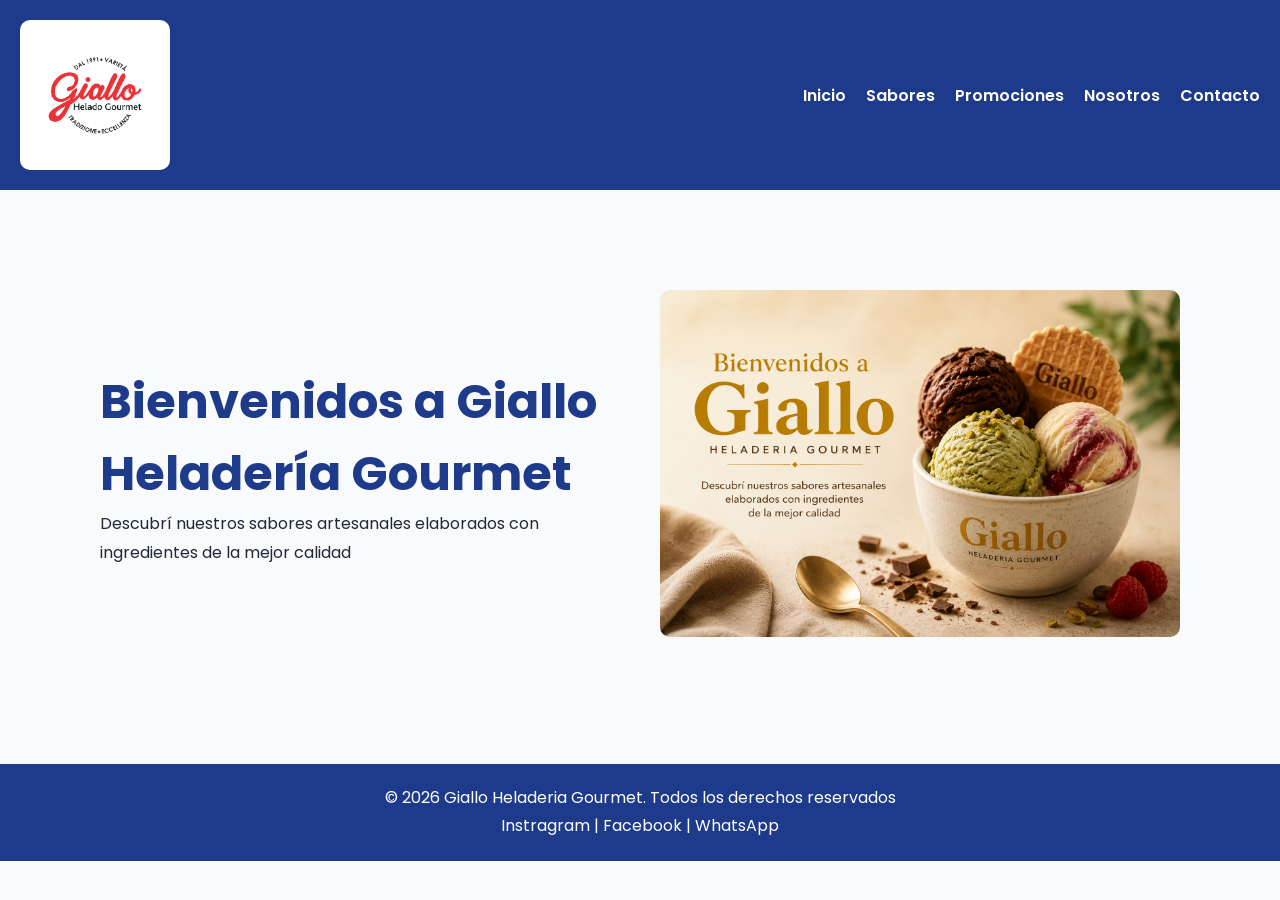
<file: index.html>
<!DOCTYPE html>
<html lang="en">

<head>
    <link rel="preconnect" href="https://fonts.googleapis.com">
<link rel="preconnect" href="https://fonts.gstatic.com" crossorigin>

<link href="https://fonts.googleapis.com/css2?family=Poppins:wght@300;400;600;700&display=swap" rel="stylesheet">
    <meta charset="UTF-8">
    <meta name="viewport" content="width=device-width, initial-scale=1.0">
    <link rel="stylesheet" href="styles/styles.css">
    <title>Giallo Heladería</title>
</head>

<body>
    <header>
        <img src="./images/logo.png" alt="Logo giallo heladeria goumet" class="logo">
        <nav>
            <ul class="menu">
                <li><a href="./index.html">Inicio</a></li>
                <li><a href="./pages/sabores.html">Sabores</a></li>
                <li><a href="./pages/promociones.html">Promociones</a></li>
                <li><a href="./pages/nosotros.html">Nosotros</a></li>
                <li><a href="./pages/contacto.html">Contacto</a></li>
            </ul>
        </nav>
    </header>
    <main>
        <section class="hero">
            <div class="hero-texto">
            <h1 class="titulo">Bienvenidos a Giallo Heladería Gourmet</h1>
            <p>Descubrí nuestros sabores artesanales elaborados con ingredientes de la mejor calidad</p>
            </div>
            <div class="hero-imagen">
            <img src="./images/inicio.png" alt="Bienvenido a giallo helderia gourmet">
            </div>
        </section>
    </main>
    <footer>
        <p>© 2026 Giallo Heladeria Gourmet. Todos los derechos reservados</p>
        <p>Instragram | Facebook | WhatsApp</p>
    </footer>
</body>

</html>
</file>
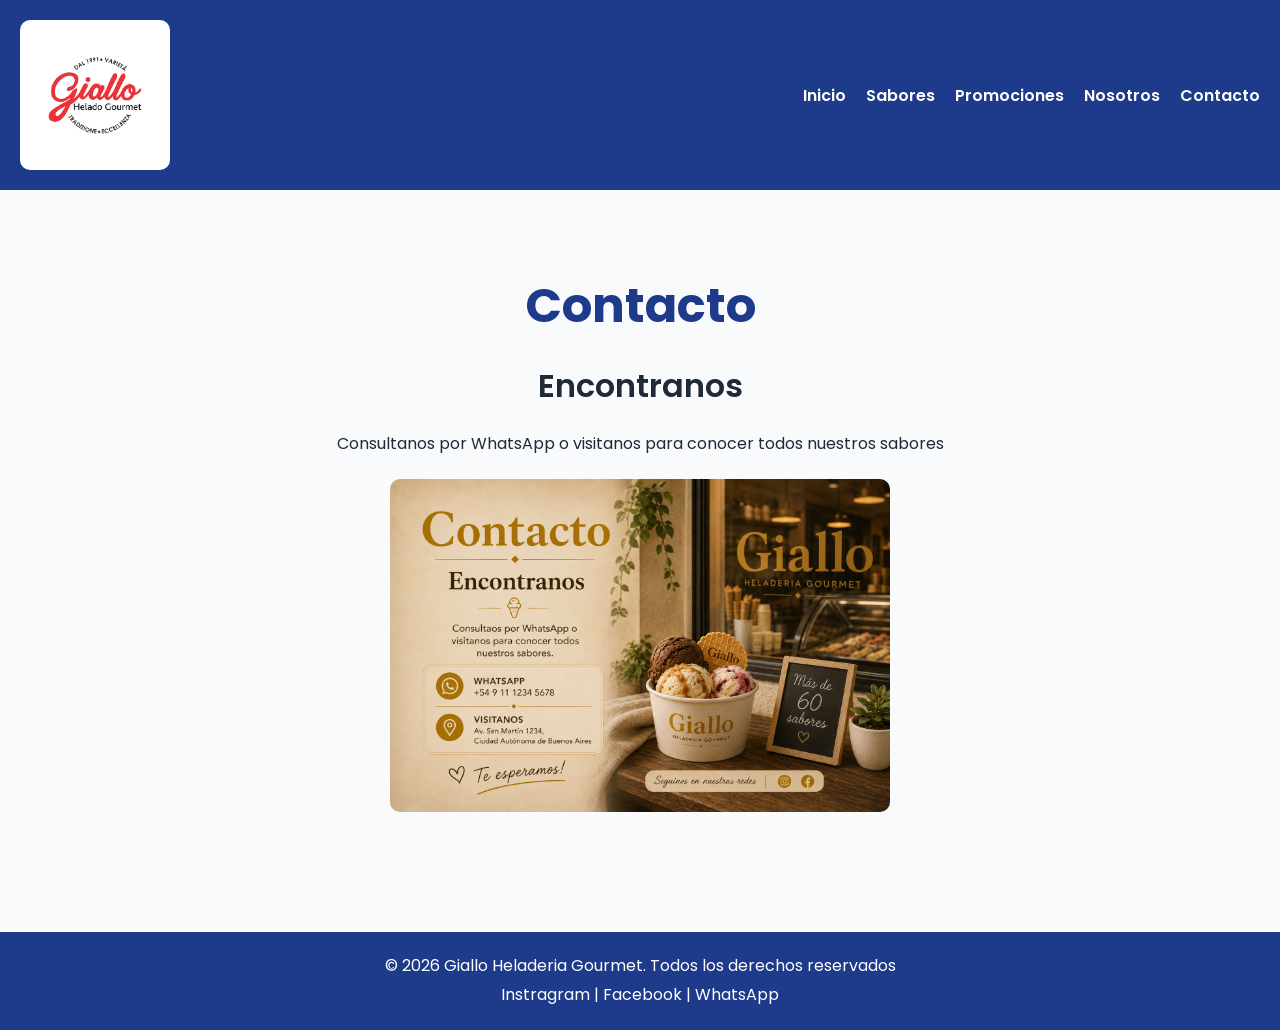
<file: pages/contacto.html>
<!DOCTYPE html>
<html lang="en">

<head>
    <link rel="preconnect" href="https://fonts.googleapis.com">
<link rel="preconnect" href="https://fonts.gstatic.com" crossorigin>

<link href="https://fonts.googleapis.com/css2?family=Poppins:wght@300;400;600;700&display=swap" rel="stylesheet">
    <meta charset="UTF-8">
    <meta name="viewport" content="width=device-width, initial-scale=1.0">
    <link rel="stylesheet" href="../styles/styles.css">
    <title>Contacto</title>
</head>

<body>
    <header>
        <img src="../images/logo.png" alt="logo giallo heladeria goumet" class="logo">
        <nav >
            <ul class="menu">
                <li><a href="../index.html">Inicio</a></li>
                <li><a href="./sabores.html">Sabores</a></li>
                <li><a href="./promociones.html">Promociones</a></li>
                <li><a href="./nosotros.html">Nosotros</a></li>
                <li><a href="./contacto.html">Contacto</a></li>
                </li>
            </ul>
        </nav>
    </header>
    <main>
        <section>
            <div class="titulo-contacto">
            <h1>Contacto</h1>
            <h2>Encontranos</h2>
            <p>Consultanos por WhatsApp o visitanos para conocer todos nuestros sabores</p>
            <img src="../images/contacto.png" alt="contacto heladeria giallo">
            </div>
        </section>
    </main>
    <footer>
        <p>© 2026 Giallo Heladeria Gourmet. Todos los derechos reservados </p>
        <p>Instragram | Facebook | WhatsApp</p>
    </footer>
</body>

</html>
</file>
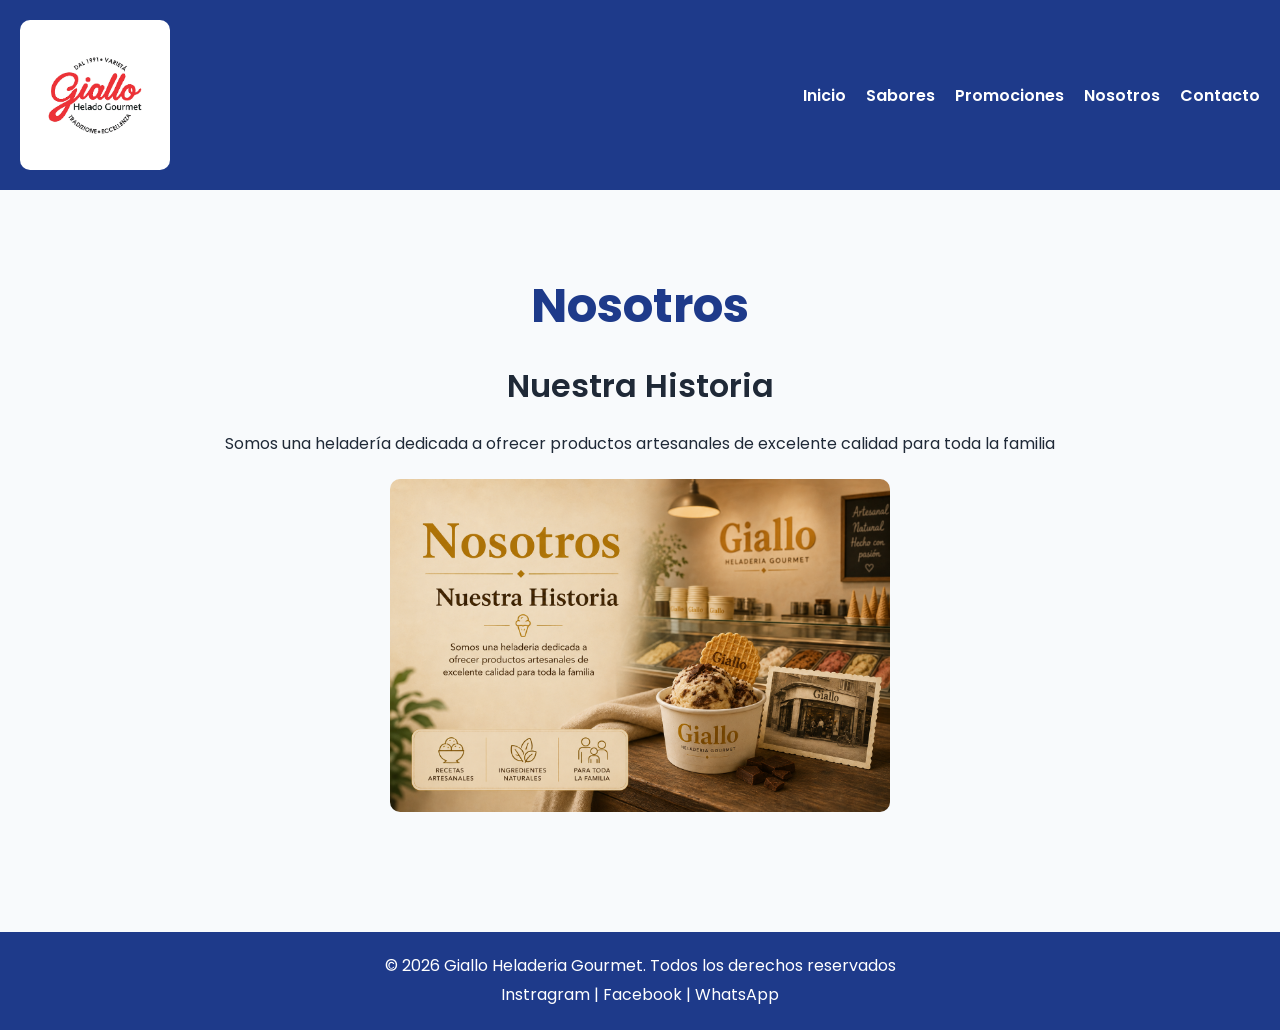
<file: pages/nosotros.html>
<!DOCTYPE html>
<html lang="en">

<head>
    <link rel="preconnect" href="https://fonts.googleapis.com">
<link rel="preconnect" href="https://fonts.gstatic.com" crossorigin>

<link href="https://fonts.googleapis.com/css2?family=Poppins:wght@300;400;600;700&display=swap" rel="stylesheet">
    <meta charset="UTF-8">
    <meta name="viewport" content="width=device-width, initial-scale=1.0">
    <link rel="stylesheet" href="../styles/styles.css">
    <title>Nosotros</title>
</head>

<body>
    <header>
        <img src="../images/logo.png" alt="logo giallo heladeria goumet" class="logo">
        <nav>
            <ul class="menu">
                <li><a href="../index.html">Inicio</a></li>
                <li><a href="./sabores.html">Sabores</a></li>
                <li><a href="./promociones.html">Promociones</a></li>
                <li><a href="./nosotros.html">Nosotros</a></li>
                <li><a href="./contacto.html">Contacto</a></li>
                </li>
            </ul>
        </nav>
    </header>
    <main>
        <section>
            <div class="titulo-nosotros">
            <h1> Nosotros </h1>
            <h2> Nuestra Historia</h2>
            <p> Somos una heladería dedicada a ofrecer productos artesanales de excelente calidad para toda la familia
            </p>
            <img src="../images/nosotros.png" alt="nuestra heladeria giallo">
            </div>
        </section>
    </main>
    <footer>
        <p>© 2026 Giallo Heladeria Gourmet. Todos los derechos reservados </p>
        <p>Instragram | Facebook | WhatsApp</p>
    </footer>
</body>

</html>
</file>
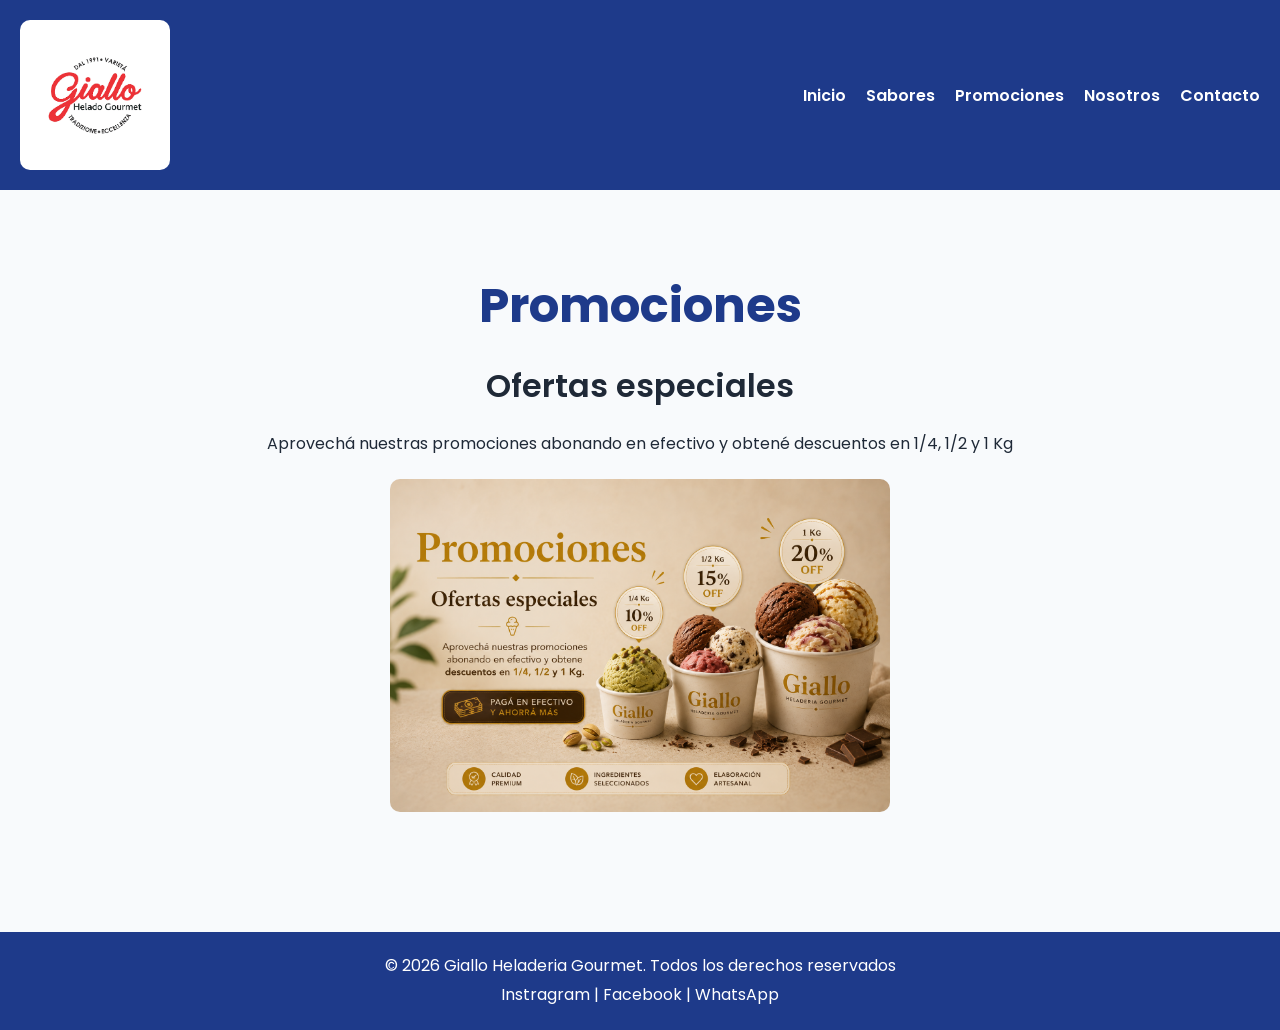
<file: pages/promociones.html>
<!DOCTYPE html>
<html lang="en">

<head>
    <link rel="preconnect" href="https://fonts.googleapis.com">
<link rel="preconnect" href="https://fonts.gstatic.com" crossorigin>

<link href="https://fonts.googleapis.com/css2?family=Poppins:wght@300;400;600;700&display=swap" rel="stylesheet">
    <meta charset="UTF-8">
    <meta name="viewport" content="width=device-width, initial-scale=1.0">
    <link rel="stylesheet" href="../styles/styles.css">
    <title>Promociones</title>
</head>

<body>
    <header>
        <img src="../images/logo.png" alt="logo giallo heladeria goumet" class="logo">
        <nav>
            <ul class="menu">
                <li><a href="../index.html">Inicio</a></li>
                <li><a href="./sabores.html">Sabores</a></li>
                <li><a href="./promociones.html">Promociones</a></li>
                <li><a href="./nosotros.html">Nosotros</a></li>
                <li><a href="./contacto.html">Contacto</a></li>
                </li>
            </ul>
        </nav>
    </header>
    <main>
        <section>
            <div class="titulo-promociones">
            <h1> Promociones </h1>
            <h2> Ofertas especiales</h2>
            <p>Aprovechá nuestras promociones abonando en efectivo y obtené descuentos en 1/4, 1/2 y 1 Kg</p>
            <img src="../images/promociones.png" alt="promociones de giallo">
            </div>
        </section>
    </main>
    <footer>
        <p>© 2026 Giallo Heladeria Gourmet. Todos los derechos reservados </p>
        <p>Instragram | Facebook | WhatsApp</p>
    </footer>
</body>

</html>
</file>
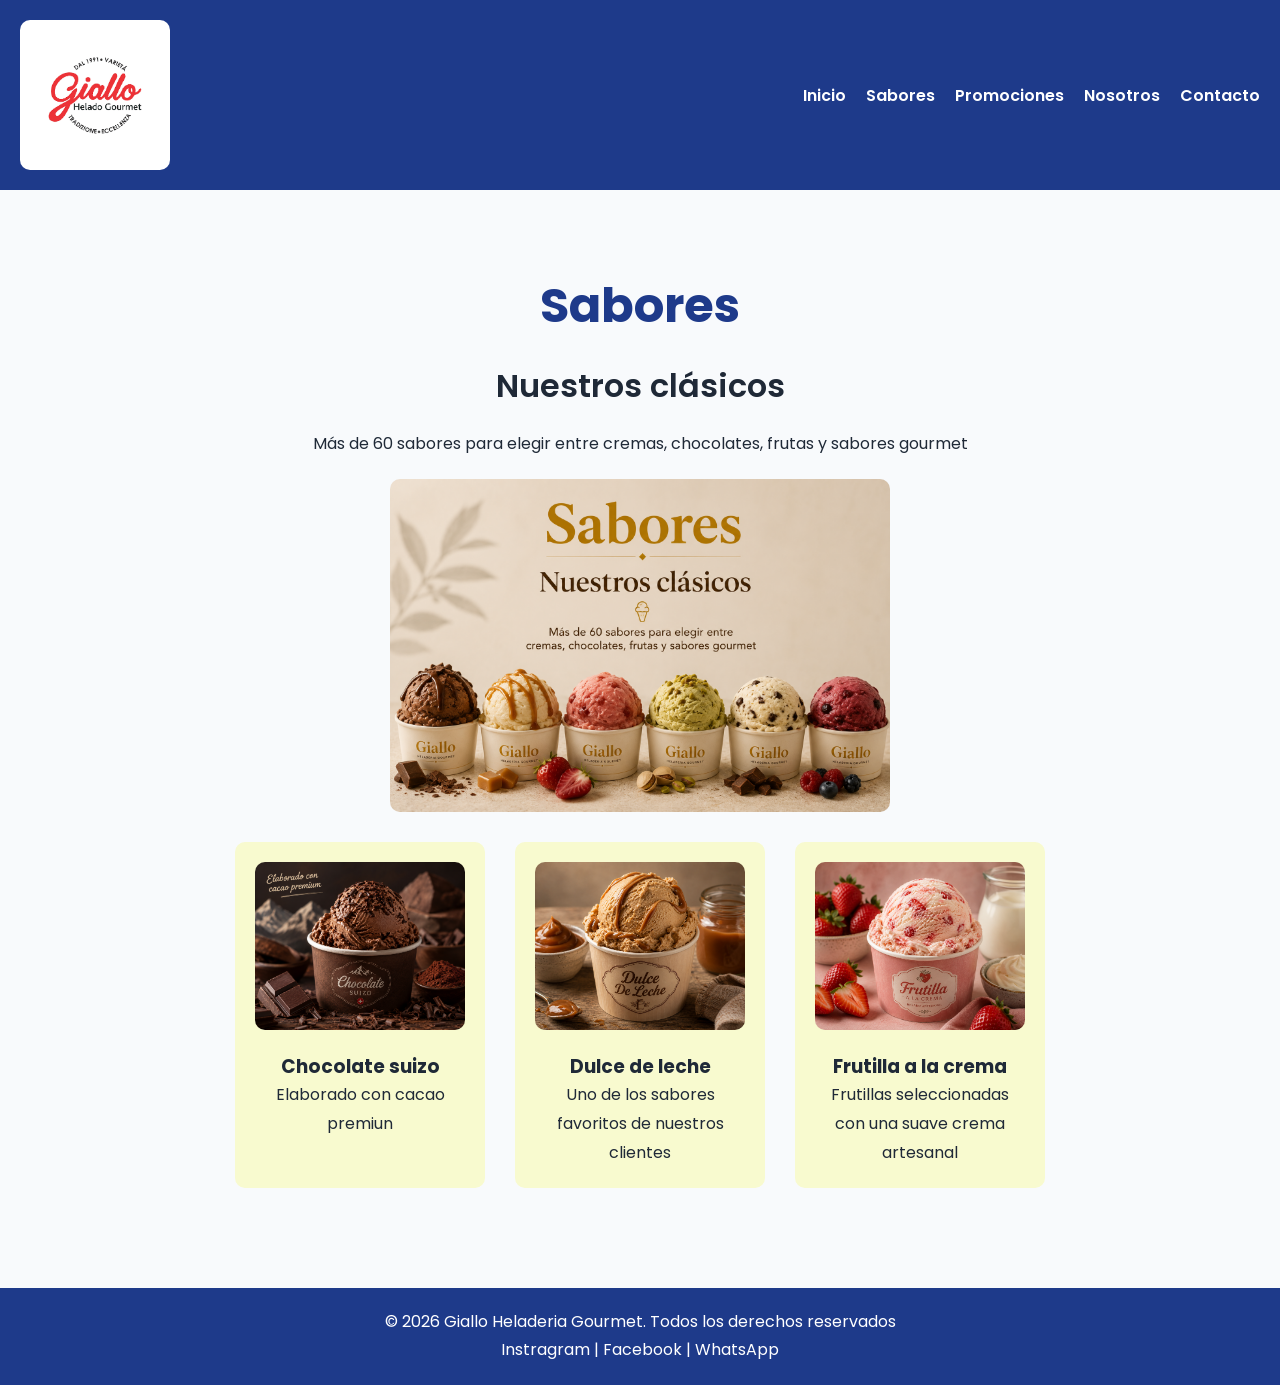
<file: pages/sabores.html>
<!DOCTYPE html>
<html lang="en">

<head>
    <link rel="preconnect" href="https://fonts.googleapis.com">
<link rel="preconnect" href="https://fonts.gstatic.com" crossorigin>

<link href="https://fonts.googleapis.com/css2?family=Poppins:wght@300;400;600;700&display=swap" rel="stylesheet">
    <meta charset="UTF-8">
    <meta name="viewport" content="width=, initial-scale=1.0">
    <link rel="stylesheet" href="../styles/styles.css">
    <title> Sabores</title>
</head>

<body>
    <header>
        <img src="../images/logo.png" alt="logo giallo heladeria goumet" class="logo">
        <nav>
            <ul class="menu">
                <li><a href="../index.html">Inicio</a></li>
                <li><a href="./sabores.html">Sabores</a></li>
                <li><a href="./promociones.html">Promociones</a></li>
                <li><a href="./nosotros.html">Nosotros</a></li>
                <li><a href="./contacto.html">Contacto</a></li>
            </ul>
        </nav>
    </header>
    <main>
        <section class="sabores">
            <div class="titulo-sabores">
            <h1> Sabores </h1>
            <h2> Nuestros clásicos</h2>
            <p> Más de 60 sabores para elegir entre cremas, chocolates, frutas y sabores gourmet </p>
            <img src="../images/sabores.png" alt="Nuestros sabores">
            </div>
            <div class="lista-sabores">
            <article class="sabor">
                <img src="../images/chocosuizo.png" alt="sabor chocolate suizo">
                <h3>Chocolate suizo</h3>
                <p>Elaborado con cacao premiun</p>
            </article>
            <article class="sabor">
                <img src="../images/ddl.png" alt="sabor dulce de leche">
                <h3>Dulce de leche</h3>
                <p>Uno de los sabores favoritos de nuestros clientes</p>
            </article>
            <article class="sabor">
                <img src="../images/fc.png" alt="sabor frutilla a la crema">
                <h3>Frutilla a la crema</h3>
                <p>Frutillas seleccionadas con una suave crema artesanal</p>
            </article>
            </div>
        </section>

    </main>
    <footer>
        <p>© 2026 Giallo Heladeria Gourmet. Todos los derechos reservados </p>
        <p>Instragram | Facebook | WhatsApp</p>
    </footer>
</body>

</html>
</file>
<file: styles/styles.css>
/* reset */
*{
    margin: 0;
    padding: 0;
    box-sizing: border-box;

 }
 /* body */
 body{
    font-family:'Poppins', sans-serif;
    background-color: #F8FAFC;
    color: #1F2937;
 }
 /* header */
header{
    display: flex;
    justify-content: space-between;
    align-items: center;
    background: #1E3A8A;
    color: white;
    padding: 20px;
 }
 .logo{
    width: 150px;
 }
 .menu{
    display: flex;
    list-style: none;
    gap: 20px;
 }
 .menu a{
    text-decoration: none;
    color: white;
    font-weight: 600;
 }
 /* HERO*/
 .hero{
    display: flex;
    justify-content: space-between;
    align-items: center;
    gap: 40px;
    padding: 40px;
 }
 .hero-texto{
    flex: 1;

 }
.hero-imagen{
    flex: 1;
}
 /* NAVEGACION*/

nav a{
    color: white;
    text-decoration: none;
    font-weight: 600;
}
/* main */
main{
    padding: 40px;
}
/* secciones */
section{ 
    padding: 20px;
    margin: 20px;
    margin-bottom: 40px;
}
/* titulos */
h1{
    font-size: 3rem;
    font-weight: 700;
    color: #1E3A8A;
}
h2{
    font-size: 2rem;
    font-weight: 600;
    margin: 20px 0;
}
p{
    font-size: 1rem;
    line-height: 1.8;
}
/* imagenes*/
img{
    max-width: 100%;
    border-radius: 10px;

}
/* sabores */
.sabores{
    
    padding: 20px;
}
.titulo-sabores{
    text-align: center;
}
.titulo-sabores img{
    display: block;
    width: 500px;
    max-width: 100%;
    margin: 20px auto;

}

.lista-sabores{
    display: flex;
    gap: 30px;
    justify-content: center;
    margin-top: 30px;
}
.sabor{
    flex: 1;
    max-width: 250px;
    padding: 20px;
    background: #F8FACF;
    border-radius: 10px;
    text-align: center;
}
.sabor img{
    width: 100%;
    border-radius: 10px;
    margin-bottom: 15px;
}
/* titulo promociones*/
.titulo-promociones{
    text-align: center;
}
.titulo-promociones img{
    display: block;
    width: 500px;
    max-width: 100%;
    margin: 20px auto;
}
.titulo-nosotros{
     text-align: center;
}
.titulo-nosotros img{
    display: block;
    width: 500px;
    max-width: 100%;
    margin: 20px auto;
}
.titulo-contacto{
    text-align: center
}
.titulo-contacto img{
     display: block;
    width: 500px;
    max-width: 100%;
    margin: 20px auto;
}
/* footer */
footer{
    background: #1E3A8A;
    color: white;
    text-align: center;
    padding: 20px;
}
</file>
